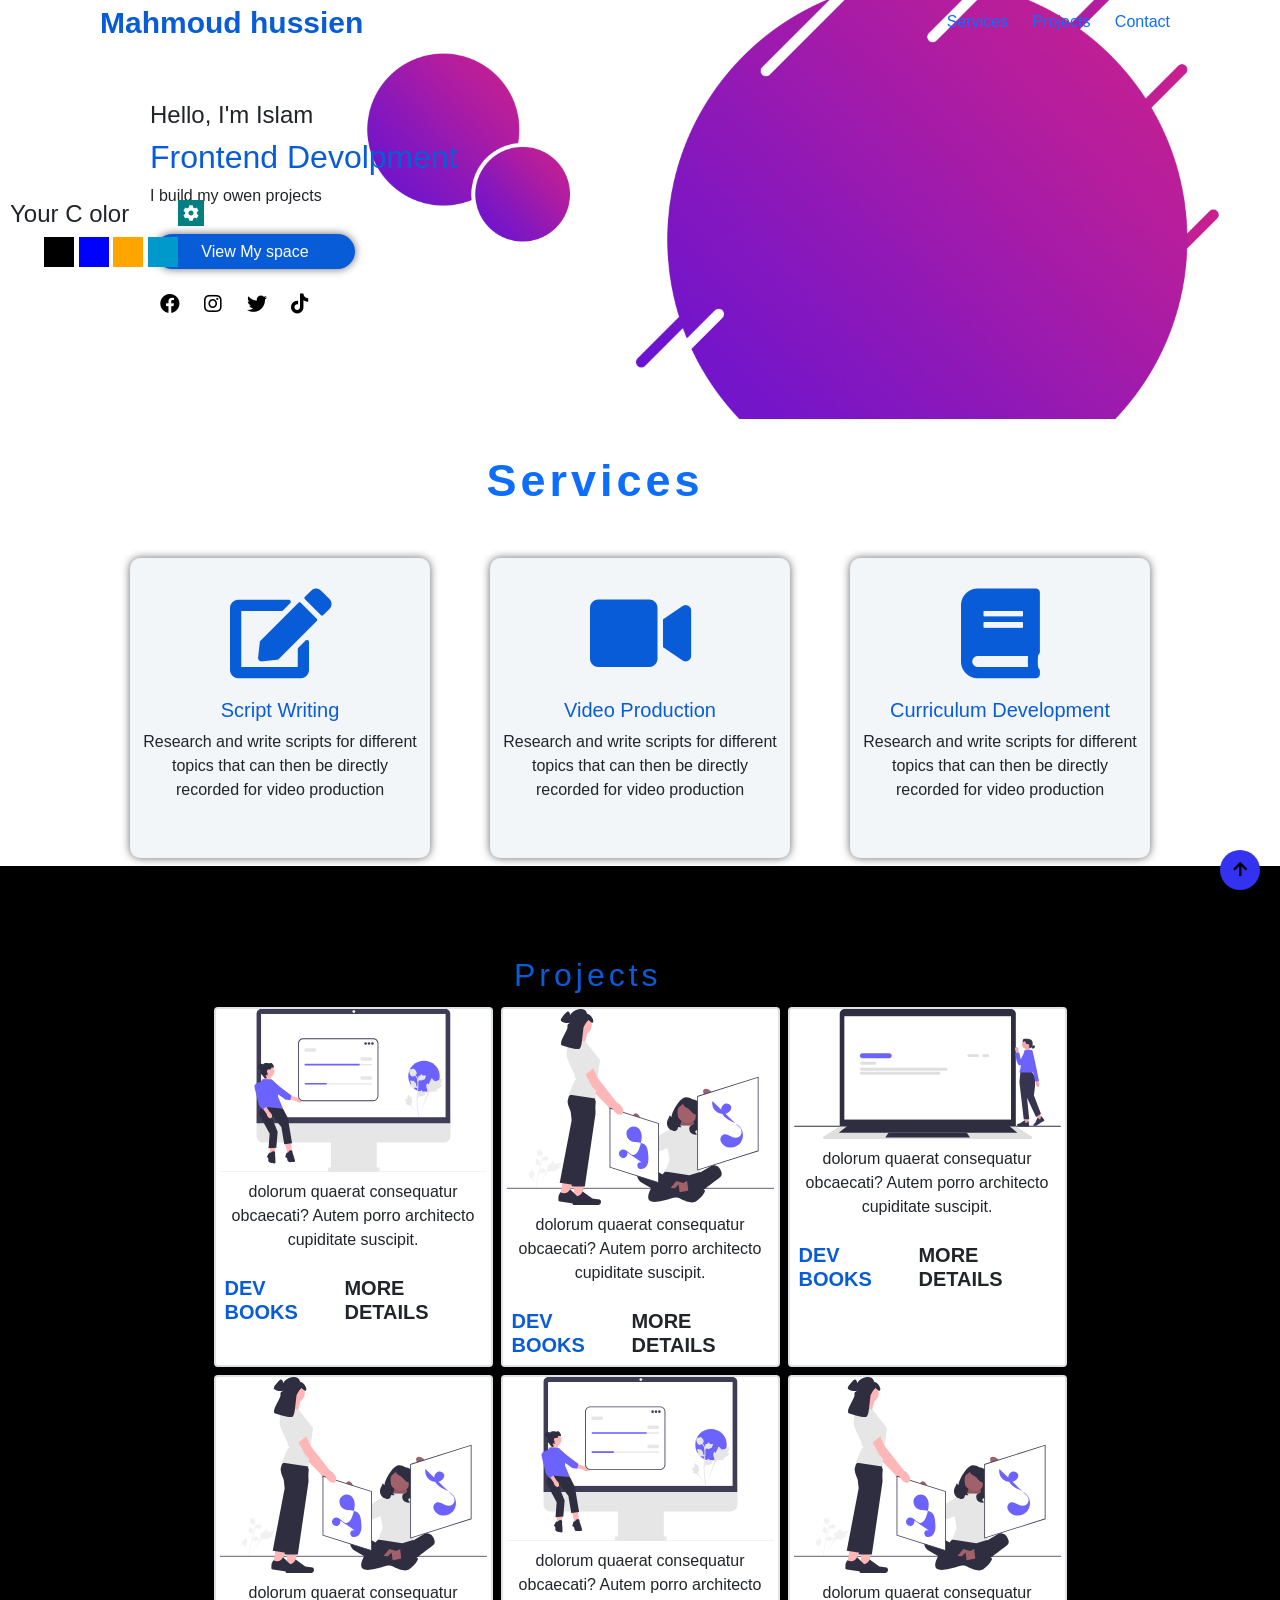
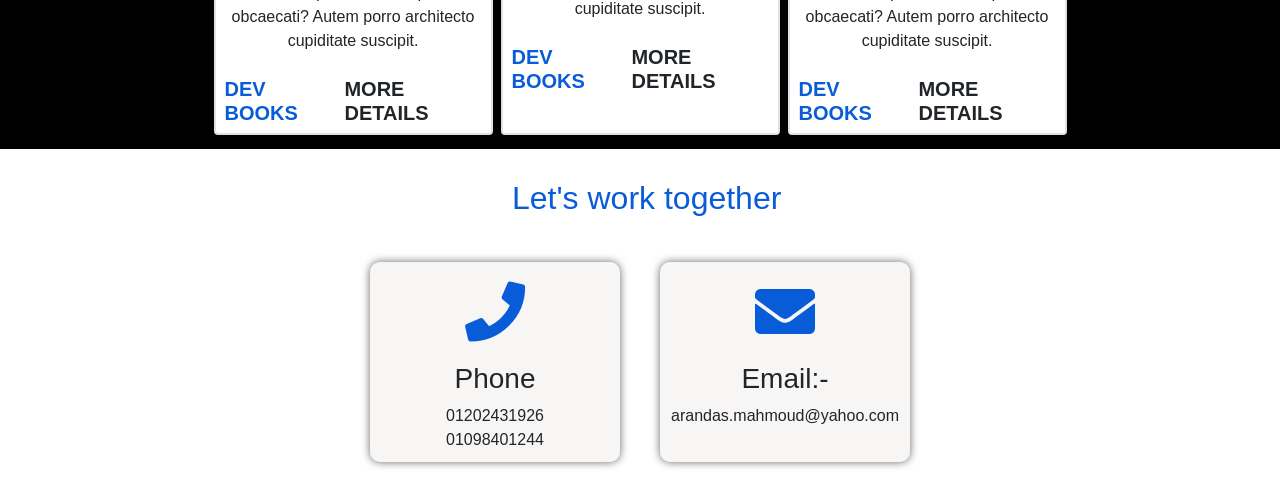
<file: index.html>
<!DOCTYPE html>
<html lang="en">
<head>
    <meta charset="UTF-8">
    <meta name="viewport" content="width=device-width, initial-scale=1.0">
    <title>Document</title>
    <link rel="stylesheet" href="css/bootstrap.min.css">
    <link rel="stylesheet" href="css/all.min.css">
    <link rel="stylesheet" href="css/style.css">
<body>
    <div id="options">
        <div id="colors">
            <h4>Your C  olor</h4>
            <div class="color-itme"></div>
            <div class="color-itme"></div>
            <div class="color-itme"></div>
            <div class="color-itme"></div>
            <div class="color-itme"></div>
            

        </div>
        <i class="fas fa-cog"></i>
    </div>



    <button id="btn-scroll"><i class="fa-solid fa-arrow-up"></i></button>
    <!--header-->
    <div class="header" id="header">
        <div class="logo">
            <h1>Mahmoud hussien</h1>
        </div>
        <div class="contint">
            
                <a href="#services">Services</a>
                <a href="#projects">Projects</a>
                <a href="#contact">Contact</a>
            
        </div>
    </div>
   <section class="one" >
    <div class="main">
        <h4>Hello, I'm Islam</h4>
        <h2>Frontend Devolpment</h2>
        <p>I build my owen projects</p>
        <button>View My space</button>
        <div class="social-media">
            <a href=""><i class="fa-brands fa-facebook"></i></a>
            <a href="https://www.instagram.com/"><i class="fa-brands fa-instagram"></i></a>
           <a href=""><i class="fa-brands fa-twitter"></i></a> 
            <a href=""><i class="fa-brands fa-tiktok"></i></a>
        </div>
    </div>
   



   </section>
   <!--services-->
   <section class="tow" >
    <h2 id="hh2"><a href="#"id="services">Services</a></h2>
    <div class="container">
        <div class="row mx-auto justify-content-center
        ">
         <div class="col-md-3 gap-1 mb-2  goo">
            <i class="fa-solid fa-pen-to-square"></i>
                    <h3>Script Writing</h3>
        <p>Research and write scripts for different topics that can then be directly recorded for video production</p>

         </div>
         <div class="col-md-3 mb-2 goo">
            <i class="fa-solid fa-video"></i>
                    <h3>Video Production</h3>
        <p>Research and write scripts for different topics that can then be directly recorded for video production</p>

         </div>
         <div class="col-md-3 mb-2 goo">
            <i class="fa-solid fa-book"></i>
                                <h3>Curriculum Development</h3>
        <p>Research and write scripts for different topics that can then be directly recorded for video production</p>

         </div>
        </div>
        
    </div>
   </section>

   <!--projects-->

   <section class="theere">
    <h2 id="projects"  >Projects</h2>

     <div class="container">
        <div class="row mx-auto  justify-content-center">
            <div class="col-md-3 bg-white border border-2  rounded-2 m-1 px-1 ">
                <img src="images/undraw_online_stats_0g94.svg" class="w-100" alt="">
                <p class="py-2 text-center"> dolorum quaerat consequatur obcaecati? Autem porro architecto cupiditate suscipit.</p>
                <div class="details">
                    <h4>DEV BOOKS</h4>
                    <h5>MORE DETAILS</h5>
                </div>
            </div>
            <div class="col-md-3 bg-white border border-2  rounded-2 m-1 px-1 ">
                <img src="images/undraw_design_team_re_gh2d.svg" class="w-100" alt="">
                <p class="py-2 text-center"> dolorum quaerat consequatur obcaecati? Autem porro architecto cupiditate suscipit.</p>
                <div class="details">
                    <h4>DEV BOOKS</h4>
                    <h5>MORE DETAILS</h5>
                </div>
            </div>
            <div class="col-md-3 bg-white border border-2  rounded-2 m-1 px-1 ">
                <img src="images/Website.svg" class="w-100" alt="">
                <p class="py-2 text-center"> dolorum quaerat consequatur obcaecati? Autem porro architecto cupiditate suscipit.</p>
                <div class="details">
                    <h4>DEV BOOKS</h4>
                    <h5>MORE DETAILS</h5>
                </div>
            </div>
            <div class="col-md-3 bg-white border border-2  rounded-2 m-1 px-1 ">
                <img src="images/undraw_design_team_re_gh2d.svg" class="w-100" alt="">
                <p class="py-2 text-center"> dolorum quaerat consequatur obcaecati? Autem porro architecto cupiditate suscipit.</p>
                <div class="details">
                    <h4>DEV BOOKS</h4>
                    <h5>MORE DETAILS</h5>
                </div>
            </div>
            <div class="col-md-3 bg-white border border-2  rounded-2 m-1 px-1 ">
                <img src="images//undraw_online_stats_0g94.svg" class="w-100" alt="">
                <p class="py-2 text-center"> dolorum quaerat consequatur obcaecati? Autem porro architecto cupiditate suscipit.</p>
                <div class="details">
                    <h4>DEV BOOKS</h4>
                    <h5>MORE DETAILS</h5>
                </div>
            </div>
            <div class="col-md-3 bg-white border border-2  rounded-2 m-1 px-1 ">
                <img src="images/undraw_design_team_re_gh2d.svg" class="w-100" alt="">
                <p class="py-2 text-center"> dolorum quaerat consequatur obcaecati? Autem porro architecto cupiditate suscipit.</p>
                <div class="details">
                    <h4>DEV BOOKS</h4>
                    <h5>MORE DETAILS</h5>
                </div>
            </div>
       
      
            
            </div>
        </div>
     </div>






   </section>

   <!--contact-->
   <h2 class="lets">Let's work together</h2>
   <section class="for">
    
    <div class="number" id="contact">
        <i class="fa-solid fa-phone"></i>
        <h3>Phone</h3>
        <span>01202431926 <br>01098401244</span>
    </div>
    <div class="number">
        <i class="fa-solid fa-envelope"></i>
                <h3>Email:-</h3>
        <span>arandas.mahmoud@yahoo.com</span>
    </div>
   </section>

<script src="css/jquery-3.7.1.min.js"></script>
    <script src="css/main.js"></script>
</body>
</html>
</file>
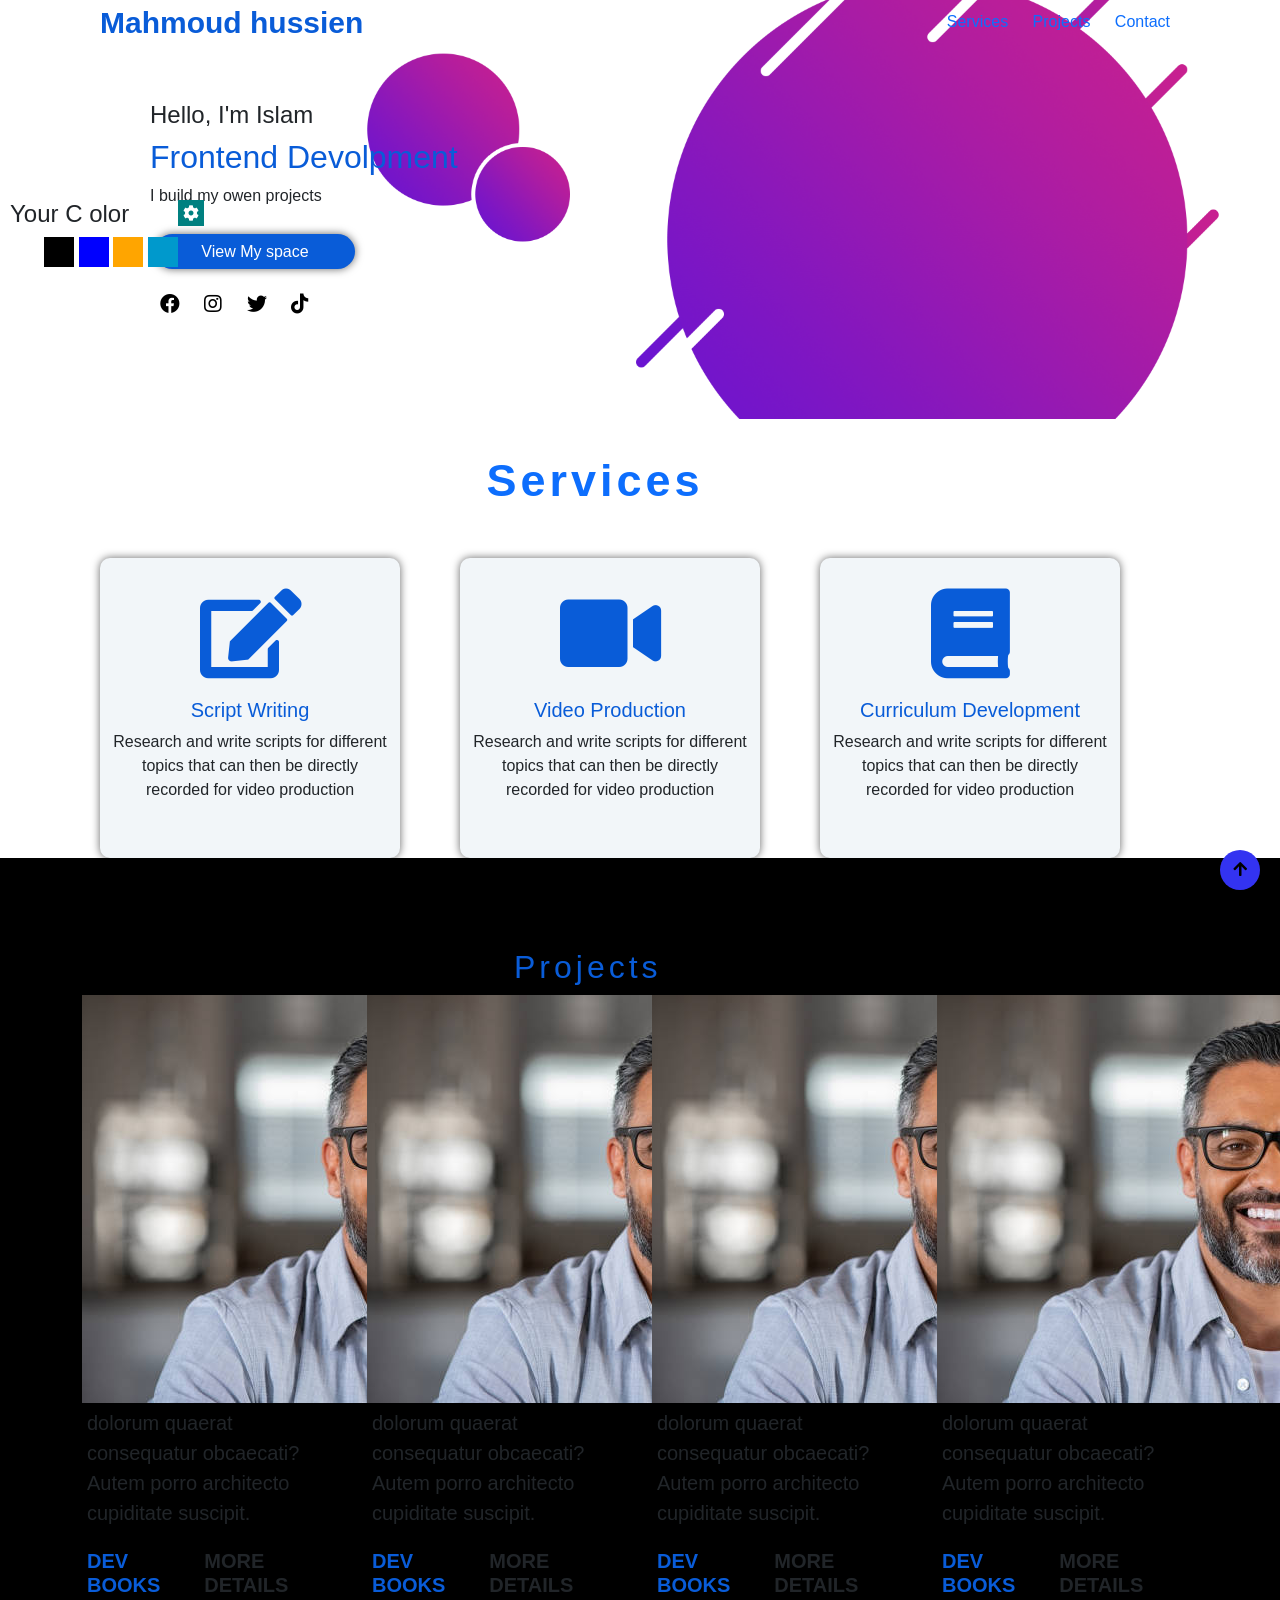
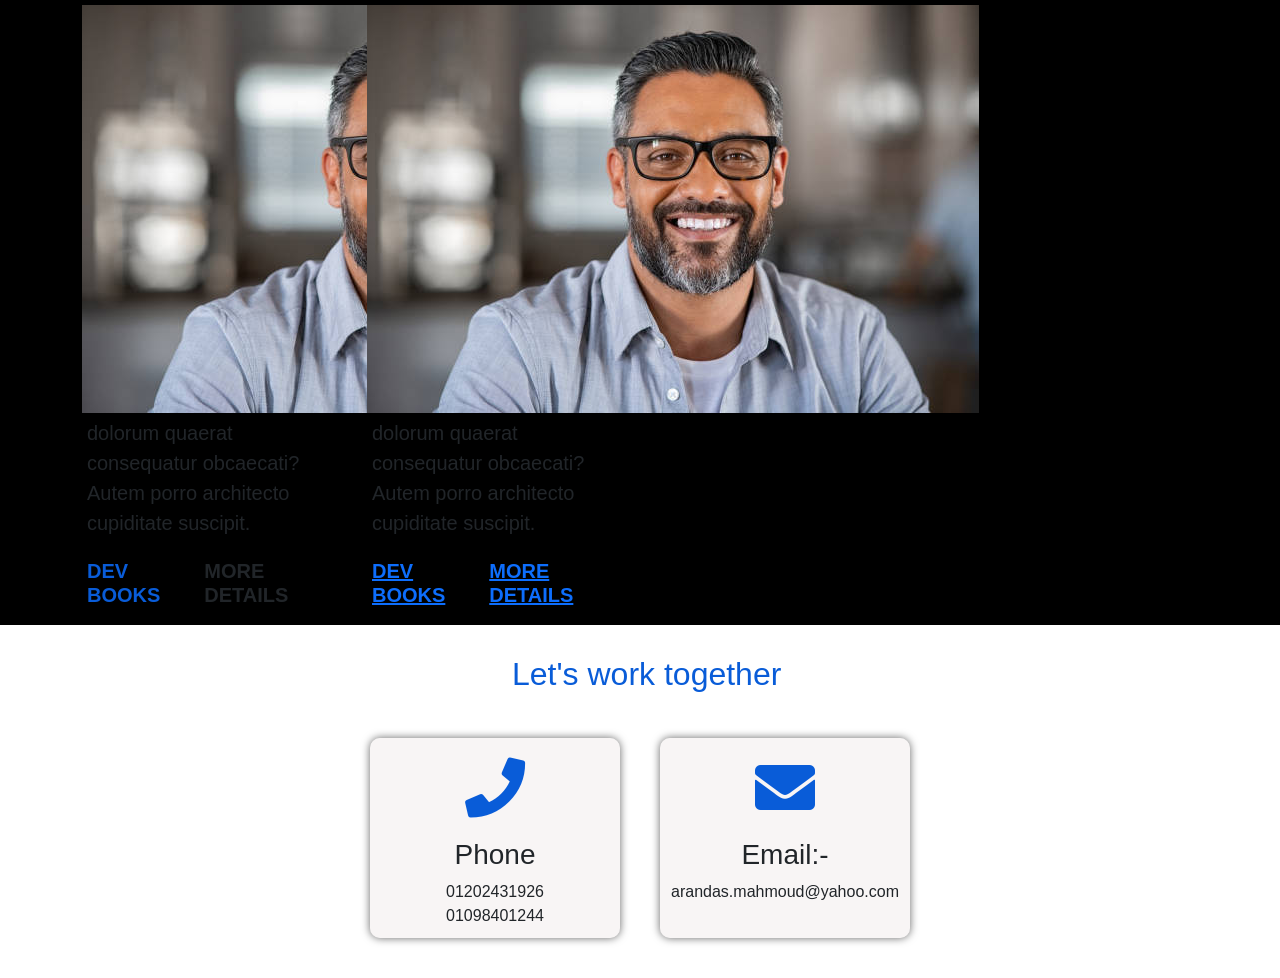
<file: portofolio.html>
<!DOCTYPE html>
<html lang="en">
<head>
    <meta charset="UTF-8">
    <meta name="viewport" content="width=device-width, initial-scale=1.0">
    <title>Document</title>
    <link rel="stylesheet" href="css/bootstrap.min.css">
    <link rel="stylesheet" href="css/all.min.css">
    <link rel="stylesheet" href="css/style.css">
<body>
    <div id="options">
        <div id="colors">
            <h4>Your C  olor</h4>
            <div class="color-itme"></div>
            <div class="color-itme"></div>
            <div class="color-itme"></div>
            <div class="color-itme"></div>
            <div class="color-itme"></div>
            

        </div>
        <i class="fas fa-cog"></i>
    </div>



    <button id="btn-scroll"><i class="fa-solid fa-arrow-up"></i></button>
    <!--header-->
    <div class="header" id="header">
        <div class="logo">
            <h1>Mahmoud hussien</h1>
        </div>
        <div class="contint">
            
                <a href="#services">Services</a>
                <a href="#projects">Projects</a>
                <a href="#contact">Contact</a>
            
        </div>
    </div>
   <section class="one" >
    <div class="main">
        <h4>Hello, I'm Islam</h4>
        <h2>Frontend Devolpment</h2>
        <p>I build my owen projects</p>
        <button>View My space</button>
        <div class="social-media">
            <a href=""><i class="fa-brands fa-facebook"></i></a>
            <a href="https://www.instagram.com/"><i class="fa-brands fa-instagram"></i></a>
           <a href=""><i class="fa-brands fa-twitter"></i></a> 
            <a href=""><i class="fa-brands fa-tiktok"></i></a>
        </div>
    </div>
   



   </section>
   <!--services-->
   <section class="tow" >
    <h2 id="hh2"><a href="#"id="services">Services</a></h2>
    <div class="container">
        <div class="row">
         <div class="col-md-3 goo">
            <i class="fa-solid fa-pen-to-square"></i>
                    <h3>Script Writing</h3>
        <p>Research and write scripts for different topics that can then be directly recorded for video production</p>

         </div>
         <div class="col-md-3 goo">
            <i class="fa-solid fa-video"></i>
                    <h3>Video Production</h3>
        <p>Research and write scripts for different topics that can then be directly recorded for video production</p>

         </div>
         <div class="col-md-3 goo">
            <i class="fa-solid fa-book"></i>
                                <h3>Curriculum Development</h3>
        <p>Research and write scripts for different topics that can then be directly recorded for video production</p>

         </div>
        </div>
        
    </div>
   </section>

   <!--projects-->

   <section class="theere">
    <h2 id="projects" >Projects</h2>

     <div class="container">
        <div class="row">
            <div class="col-md-3 bad">
                <img src="images/man_dp2.jpg" alt="">
                <p> dolorum quaerat consequatur obcaecati? Autem porro architecto cupiditate suscipit.</p>
                <div class="details">
                    <h4>DEV BOOKS</h4>
                    <h5>MORE DETAILS</h5>
                </div>
            </div>
            <div class="col-md-3 bad">
                <img src="images/man_dp2.jpg" alt="">
                <p> dolorum quaerat consequatur obcaecati? Autem porro architecto cupiditate suscipit.</p>
                <div class="details">
                    <h4>DEV BOOKS</h4>
                    <h5>MORE DETAILS</h5>
                </div>
            </div>
            <div class="col-md-3 bad">
                <img src="images/man_dp2.jpg" alt="">
                <p> dolorum quaerat consequatur obcaecati? Autem porro architecto cupiditate suscipit.</p>
                <div class="details">
                    <h4>DEV BOOKS</h4>
                    <h5>MORE DETAILS</h5>
                </div>
            </div>
            <div class="col-md-3 bad">
                <img src="images/man_dp2.jpg" alt="">
                <p> dolorum quaerat consequatur obcaecati? Autem porro architecto cupiditate suscipit.</p>
                <div class="details">
                    <h4>DEV BOOKS</h4>
                    <h5>MORE DETAILS</h5>
                </div>
            </div>
            <div class="col-md-3 bad">
                <img src="images/man_dp2.jpg" alt="">
                <p> dolorum quaerat consequatur obcaecati? Autem porro architecto cupiditate suscipit.</p>
                <div class="details">
                    <h4>DEV BOOKS</h4>
                    <h5>MORE DETAILS</h5>
                </div>
            </div>
            <div class="col-md-3 bad">
                <img src="images/man_dp2.jpg" alt="">
                <p> dolorum quaerat consequatur obcaecati? Autem porro architecto cupiditate suscipit.</p>
                <div class="details">
                    <h4><a href="#">DEV BOOKS</a></h4>
                    <h5><a href="#">MORE DETAILS</a></h5>
                </div>
            </div>
        </div>
     </div>






   </section>

   <!--contact-->
   <h2 class="lets">Let's work together</h2>
   <section class="for">
    
    <div class="number" id="contact">
        <i class="fa-solid fa-phone"></i>
        <h3>Phone</h3>
        <span>01202431926 <br>01098401244</span>
    </div>
    <div class="number">
        <i class="fa-solid fa-envelope"></i>
                <h3>Email:-</h3>
        <span>arandas.mahmoud@yahoo.com</span>
    </div>
   </section>

<script src="css/jquery-3.7.1.min.js"></script>
    <script src="css/main.js"></script>
</body>
</html>
</file>
<file: css/style.css>
* {
  padding: 0;
  margin: 0;
  box-sizing: border-box;
  font-family: sans-serif;
  scroll-behavior: smooth;
}
#header {
  display: flex;
  justify-content: space-between;
  padding-top: 10px;
  position: fixed;
  z-index: 99999;
  width: 100%;
  text-align: center;
  background-color: rgb(246, 246, 246);
  height: 65px;
  transition: 0.3s;
}
#btn-scroll {
  width: 40px;
  height: 40px;
  border: none;
  border-radius: 50%;
  background-color: rgb(51, 51, 241);
  display: none;
  position: fixed;
  bottom: 10px;
  right: 20px;
  z-index: 9999999;
}
#options {
  width: 220px;
  position: fixed;
  left: 0;
  top: 190px;
  display: flex;
  align-items: start;
  z-index: 9999999999;
  padding: 10px;
}
.color-itme {
  width: 30px;
  height: 30px;

  display: inline-block;
  cursor: pointer;
}

#options i {
  background-color: teal;
  color: white;
  padding: 5px;
}
.contint a {
  text-decoration: none;
  color: rgb(9, 92, 216) 5, 87;
  padding: 10px 10px;
  transition: 0.3s;
}
.contint {
  margin-right: 100px;
  margin-top: 10px;
}

.logo h1 {
  font-weight: 600;
  color: rgb(9, 92, 216);
  transition: 0.5s;
  font-size: 30px;
  margin-left: 100px;
  transition: 0.3s;
  padding-top: 5px;
}
.logo h1:hover,
a:hover {
  color: black;
}
.one {
  padding: 100px 150px;

  background-attachment: fixed;
  background: url("../images/coco.png") no-repeat;
  background-repeat: no-repeat;
  background-size: cover;
  background-position: center;
  width: 100%;
  text-align: left;
}
.one .main {
  margin-top: 1px;
}

.one button {
  width: 200px;
  height: 35px;
  margin: 10px 5px;
  border: none;
  border-radius: 20px;
  background-color: rgb(9, 92, 216);
  transition: 0.5s;
  color: white;
  box-shadow: 0 0 8px rgba(0, 0, 0, 0.6);
}
.one button:hover {
  background-color: black;
}
.one h2 {
  color: rgb(9, 92, 216);
}
.one .social-media a {
  padding: 10px;
  font-size: 20px;
  color: black;
  transition: 0.4s;
}
.one .social-media a:hover {
  font-size: 25px;
  color: rgb(9, 92, 216);
}
.one .social-media {
  margin-top: 10px;
}
.goo {
  align-items: center;
  text-align: center;
  padding: 10px;
  background-color: rgb(242, 246, 249);
  box-shadow: 0 0 8px rgba(0, 0, 0, 0.6);
  border: none;
  border-radius: 10px;
  height: 300px;
  margin: 0 30px 0 30px;
  transition: 0.5s;
  width: 300px;
}
.goo i {
  font-size: 90px;
  padding: 20px;
  color: rgb(9, 92, 216);
}
.goo:hover {
  transform: scale(1.1);
}
.tow h2 {
  font-size: 45px;
  font-weight: 600;
  margin-left: 38%;
  margin-top: 35px;
  margin-bottom: 50px;
  color: rgb(9, 92, 216);
  letter-spacing: 4px;
}
.tow h2 a {
  text-decoration: none;
}
.goo h3 {
  font-size: 20px;
  color: rgb(9, 92, 216);
  font-weight: 500;
}

.theere .bad:hover {
  transform: scale(1.05);
}
.theere .details {
  display: flex;
  justify-content: space-between;
}
.theere .bad p {
  padding: 5px 5px;
  font-size: 20px;
}
.theere .details h4,
h5 {
  font-size: 20px;
  font-weight: 600;
  padding: 0 5px 0 5px;
  text-decoration: none;
  cursor: pointer;
}
.theere .details h4 {
  color: rgb(9, 92, 216);
}
.theere {
  background-color: black;
  padding: 10px;
}
.theere h2 {
  color: rgb(9, 92, 216);
  margin-left: 40%;
  margin-top: 40px;
  padding-top: 40px;
  letter-spacing: 4px;
}
.number i {
  font-size: 60px;
  color: rgb(9, 92, 216);
  padding: 20px;
}
.number {
  background-color: rgba(238, 231, 231, 0.4);
  width: 250px;
  height: 200px;
  text-align: center;
  margin: 20px 20px;
  border: none;
  border-radius: 10px;
  box-shadow: 0 0 8px rgba(0, 0, 0, 0.6);
}
.for {
  display: flex;
  justify-content: center;
  padding: 20px;
}
.lets {
  margin-left: 40%;
  margin-top: 30px;
  margin-bottom: 5px;
  color: rgb(9, 92, 216);
}
@media (max-width: 1024px) {
  .header {
    padding: 0;
    display: flex;
    flex-flow: column;
    align-items: center;
  }
  .header h1 {
    margin-left: -40px;
  }
  .contint a {
    padding: 5px 5px;
  }
  .contint {
    margin-left: 12px;
  }
}
</file>
